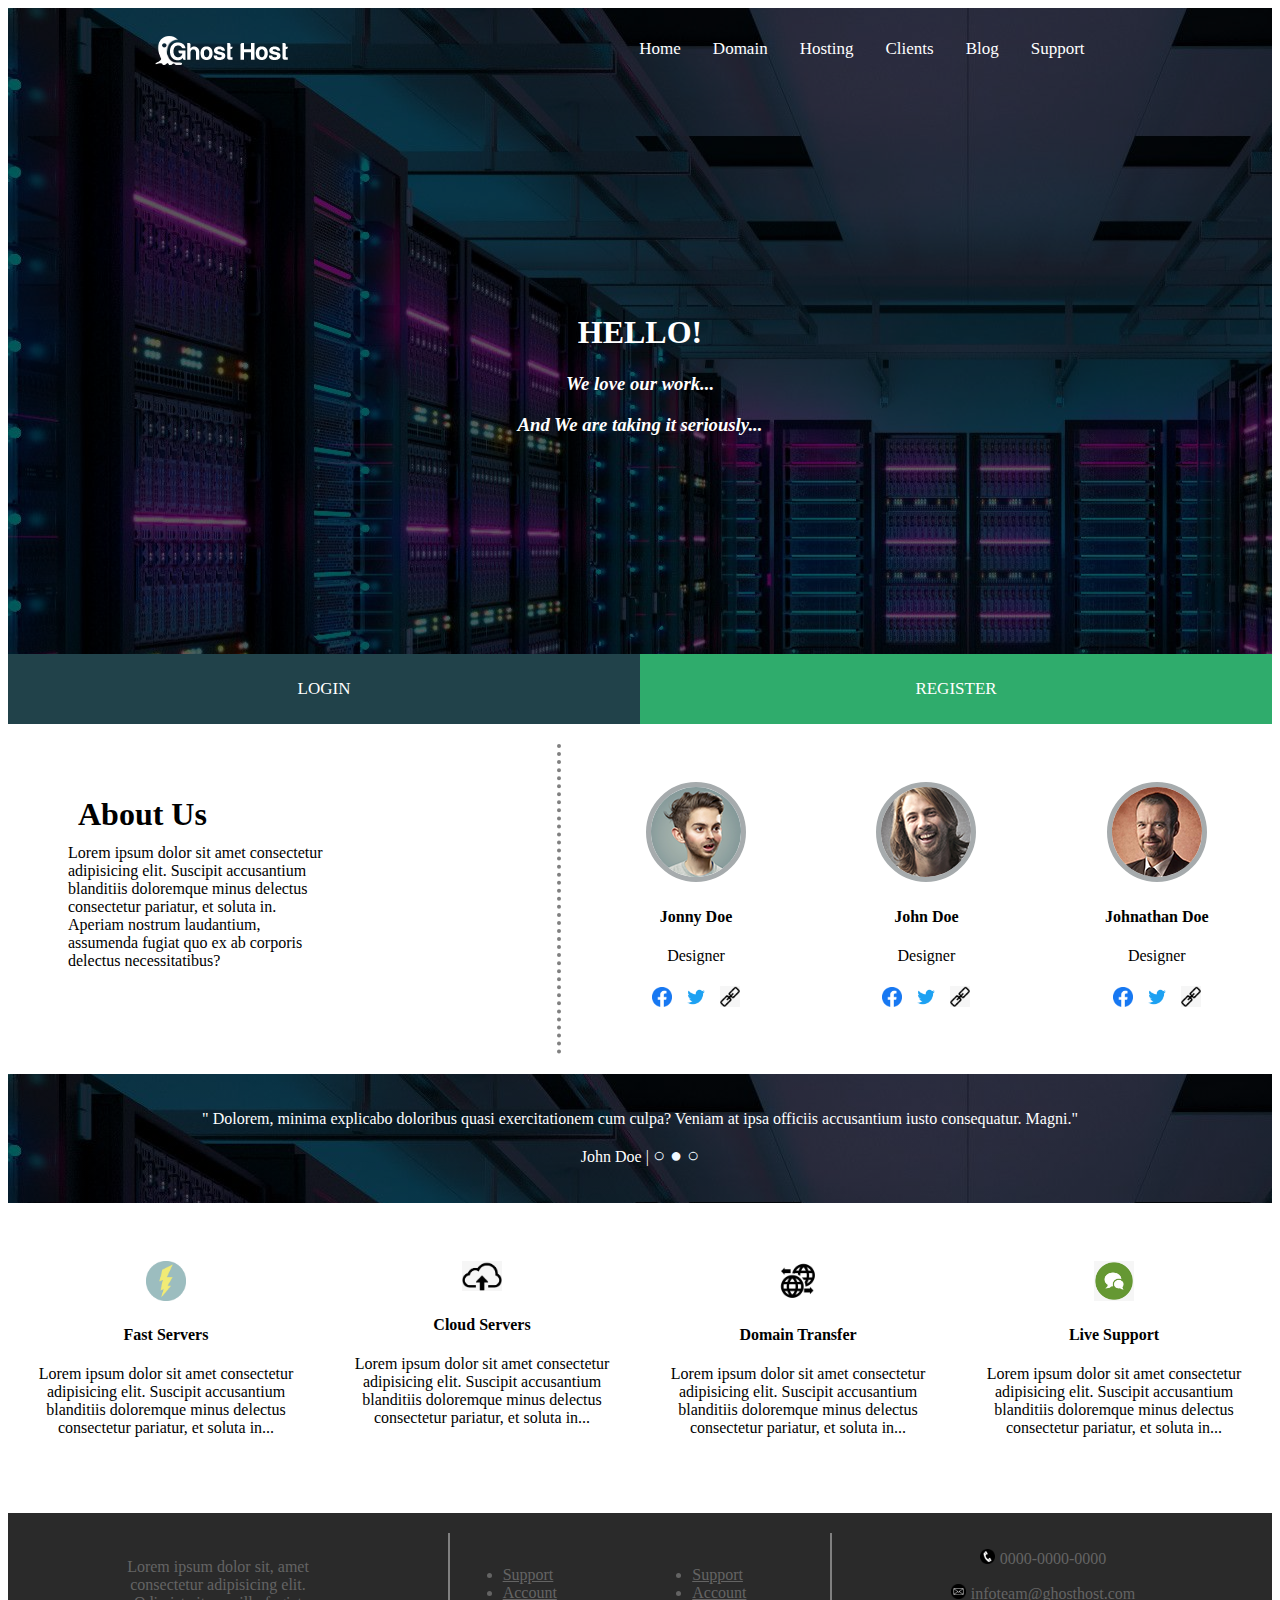
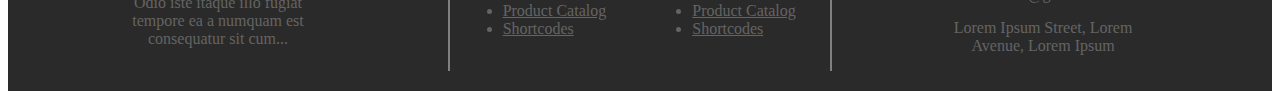
<file: index.html>
<!DOCTYPE html>
<html lang="en">

<head>
    <meta charset="UTF-8">
    <meta http-equiv="X-UA-Compatible" content="IE=edge">
    <meta name="viewport" content="width=device-width, initial-scale=1.0">
    <link rel="stylesheet" href="./style.css" />
    <title>pliant.io</title>
    <!-- <script src="./app.js"></script> -->
</head>

<body>
    <header>
        <div class="topNav">
            <nav>
                <img src="./assets/logo.png">
                <ul>
                    <li><a href="">Home</a></li>
                    <li><a href="">Domain</a></li>
                    <li><a href="">Hosting</a></li>
                    <li><a href="">Clients</a></li>
                    <li><a href="">Blog</a></li>
                    <li><a href="">Support</a></li>
                </ul>
            </nav>
        </div>

        <div class="welcome">
            <h1>HELLO!</h1>
            <h3>We love our work...</h3>
            <h3>And We are taking it seriously...</h3>
        </div>

        <div class="buttons">
            <span id="login">LOGIN</span>
            <span id="register">REGISTER</span>
        </div>
    </header>


    <div class="about">
        <div class="about-section">
            <h1>About Us</h1>
            <p>Lorem ipsum dolor sit amet consectetur adipisicing elit.
                Suscipit accusantium blanditiis doloremque minus delectus consectetur pariatur,
                et soluta in. Aperiam nostrum laudantium, assumenda fugiat quo ex ab corporis
                delectus necessitatibus?</p>
        </div>

        <div class="row">
            <div class="column">
                <div class="card">
                    <img class="face" src="./assets/team-1.png">
                    <h4>Jonny Doe</h4>
                    <p class="title">Designer</p>
                    <a href=""><img class="img" src="./assets/facebook.png"></a>
                    <a href=""><img class="img" src="./assets/twitter.png"></a>
                    <a href=""><img class="img" src="./assets/chain.jpg"></a>
                </div>
            </div>

            <div class="column">
                <div class="card">
                    <img class="face" src="./assets/team-2.png">
                    <h4>John Doe</h4>
                    <p class="title">Designer</p>
                    <a href=""><img class="img" src="./assets/facebook.png"></a>
                    <a href=""><img class="img" src="./assets/twitter.png"></a>
                    <a href=""><img class="img" src="./assets/chain.jpg"></a>
                </div>
            </div>

            <div class="column">
                <div class="card">
                    <img class="face" src="./assets/team-3.png">
                    <h4>Johnathan Doe</h4>
                    <p class="title">Designer</p>
                    <a href=""><img class="img" src="./assets/facebook.png"></a>
                    <a href=""><img class="img" src="./assets/twitter.png"></a>
                    <a href=""><img class="img" src="./assets/chain.jpg"></a>
                </div>
            </div>
        </div>
    </div>

    <div id="slide">
        <script>
            const slideDiv = document.getElementById('slide');

            const elementsToSlide = [`<div id="firstSlide">
<p>"Lorem ipsum dolor sit amet consectetur, adipisicing elit."</p>
<p>Jonny Doe | <span style='font-size:20px;'>
<a onclick="showSelectedParagraph(0)">&#9679;</a>
<a onclick="showSelectedParagraph(1)">&#9675;</a>
<a onclick="showSelectedParagraph(2)">&#9675;</a></span></p></div>`,
                `<div id="secondSlide">
<p>" Dolorem, minima explicabo doloribus quasi exercitationem cum culpa? Veniam at ipsa officiis accusantium
iusto consequatur. Magni."</p>
<p>John Doe | <span style='font-size:20px;'> 
<a onclick="showSelectedParagraph(0)">&#9675;</a> 
<a onclick="showSelectedParagraph(1)">&#9679;</a> 
<a onclick="showSelectedParagraph(2)">&#9675;</a></span></p></div>`,
                `<div id="thirdSlide">
<p>"Incidunt eaque velit illum excepturi reprehenderit."</p>
<p>Johnathan Doe | <span style='font-size:20px;'>
 <a onclick="showSelectedParagraph(0)">&#9675;</a> 
 <a onclick="showSelectedParagraph(1)">&#9675;</a> 
 <a onclick="showSelectedParagraph(2)">&#9679;</a></span></p> </div>`];

            slideDiv.innerHTML = elementsToSlide[0];

            function replacingElements() {
                if (slideDiv.children[0].id == "firstSlide") {
                    slideDiv.innerHTML = elementsToSlide[1];
                } else if (slideDiv.children[0].id == "secondSlide") {
                    slideDiv.innerHTML = elementsToSlide[2];
                } else if (slideDiv.children[0].id == "thirdSlide") {
                    slideDiv.innerHTML = elementsToSlide[0];
                } else {
                    slideDiv.innerHTML = elementsToSlide[0];
                }
            };

            function sliding() {
                replacingElements();
                setTimeout(() => {
                    sliding();
                }, 5000);
            };
            sliding();

            function showSelectedParagraph(indexP) {
                slideDiv.innerHTML = elementsToSlide[indexP];
            };
        </script>
    </div>

    <div class="utility">
        <div class="row">
            <div class="column">
                <div class="card">
                    <img src="./assets/thunder.png">
                    <h4>Fast Servers</h4>
                    <p class="title">Lorem ipsum dolor sit amet consectetur adipisicing elit.
                        Suscipit accusantium blanditiis doloremque minus delectus consectetur pariatur,
                        et soluta in...</p>
                </div>
            </div>

            <div class="column">
                <div class="card">
                    <img src="./assets/cloud.jpg">
                    <h4>Cloud Servers</h4>
                    <p class="title">Lorem ipsum dolor sit amet consectetur adipisicing elit.
                        Suscipit accusantium blanditiis doloremque minus delectus consectetur pariatur,
                        et soluta in...</p>
                </div>
            </div>

            <div class="column">
                <div class="card">
                    <img src="./assets/domain.png">
                    <h4>Domain Transfer</h4>
                    <p class="title">Lorem ipsum dolor sit amet consectetur adipisicing elit.
                        Suscipit accusantium blanditiis doloremque minus delectus consectetur pariatur,
                        et soluta in...</p>
                </div>
            </div>

            <div class="column">
                <div class="card">
                    <img src="./assets/support.jpg">
                    <h4>Live Support</h4>
                    <p class="title">Lorem ipsum dolor sit amet consectetur adipisicing elit.
                        Suscipit accusantium blanditiis doloremque minus delectus consectetur pariatur,
                        et soluta in...</p>
                </div>
            </div>
        </div>
    </div>

</body>

<footer>
    <div class="footer">
        <div id="designInfo">
            Lorem ipsum dolor sit, amet consectetur adipisicing elit.
            Odio iste itaque illo fugiat tempore ea a numquam est consequatur sit cum...
        </div>
    </div>

    <div class="footer" id="links">
        <ul>
            <li><a href="">Support</a></li>
            <li><a href="">Account</a></li>
            <li><a href="">Product Catalog</a></li>
            <li><a href="">Shortcodes</a></li>
        </ul>
        <ul>
            <li><a href="">Support</a></li>
            <li><a href="">Account</a></li>
            <li><a href="">Product Catalog</a></li>
            <li><a href="">Shortcodes</a></li>
        </ul>
    </div>

    <div class="footer">
        <div id="contactInfo">
            <p><img class="icon" src="./assets/phone.png">0000-0000-0000</p>
            <p><img class="icon" src="./assets/mail.png">infoteam@ghosthost.com</p>
            <p>Lorem Ipsum Street, Lorem Avenue, Lorem Ipsum</p>
        </div>
    </div>
    <!-- <script>solve()</script> -->
</footer>

</html>
</file>
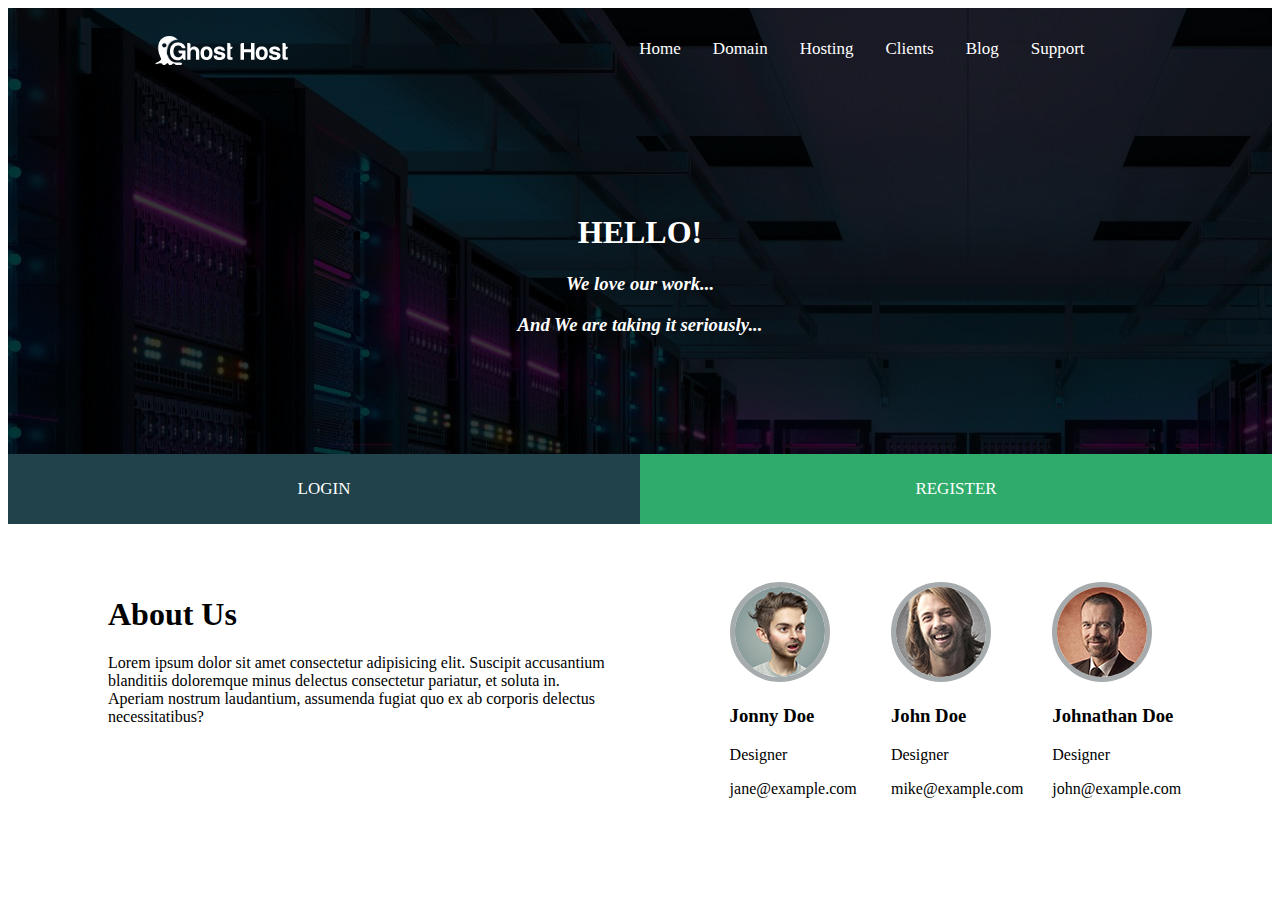
<file: homePage/index.html>
<!DOCTYPE html>
<html lang="en">

<head>
    <meta charset="UTF-8">
    <meta http-equiv="X-UA-Compatible" content="IE=edge">
    <meta name="viewport" content="width=device-width, initial-scale=1.0">
    <link rel="stylesheet" href="./style.css" />
    <title>pliant.io</title>
</head>

<body>
    <header>
        <div class="topNav">
            <nav>
                <img src="./assets/logo.png">
                <ul>
                    <li><a href="">Home</a></li>
                    <li><a href="">Domain</a></li>
                    <li><a href="">Hosting</a></li>
                    <li><a href="">Clients</a></li>
                    <li><a href="">Blog</a></li>
                    <li><a href="">Support</a></li>
                </ul>
            </nav>
        </div>

        <div class="welcome">
            <h1>HELLO!</h1>
            <h3>We love our work...</h3>
            <h3>And We are taking it seriously...</h3>
        </div>

        <div class="buttons">
            <span id="login">LOGIN</span>
            <span id="register">REGISTER</span>
        </div>
    </header>


    <div class="about">
        <div class="about-section">
            <h1>About Us</h1>
            <p>Lorem ipsum dolor sit amet consectetur adipisicing elit.
                Suscipit accusantium blanditiis doloremque minus delectus consectetur pariatur,
                et soluta in. Aperiam nostrum laudantium, assumenda fugiat quo ex ab corporis
                delectus necessitatibus?</p>
        </div>

        <div class="row">
            <div class="column">
                <div class="card">
                    <img src="./assets/team-1.png">
                    <div class="container">
                        <h3>Jonny Doe</h2>
                        <p class="title">Designer</p>
                        <p>jane@example.com</p>
                    </div>
                </div>
            </div>

            <div class="column">
                <div class="card">
                    <img src="./assets/team-2.png">
                    <div class="container">
                        <h3>John Doe</h2>
                        <p class="title">Designer</p>
                        <p>mike@example.com</p>
                    </div>
                </div>
            </div>

            <div class="column">
                <div class="card">
                    <img src="./assets/team-3.png">
                    <div class="container">
                        <h3>Johnathan Doe</h2>
                        <p class="title">Designer</p>
                        <p>john@example.com</p>
                    </div>
                </div>
            </div>
        </div>

    </div>

</body>

<footer>

</footer>

</html>
</file>
<file: style.css>
header,
#slide {
    background-size: cover;
    background-image: fixed;
    background: linear-gradient(rgba(0, 0, 0, 0.5), rgba(0, 0, 0, 0.5)), url("./assets/background.jpg");
    color: white
}

nav {
    width: 100%;
    display: flex;
    font-size: 17px;
    justify-content: space-around;
    align-items: center;
    margin-top: 0;
}

nav ul li {
    display: inline;
    margin: 0 2px;
}

.topNav a {
    float: left;
    display: block;
    color: white;
    text-align: center;
    padding: 14px 16px;
    text-decoration: none;
    font-size: 17px;
    border-bottom: 3px solid transparent;
}

.topNav a:hover {
    border-bottom: 3px solid white;
}

.topNav a.active {
    border-bottom: 3px solid white;
}

.welcome {
    margin: auto;
    width: 50%;
    padding: 200px;
    text-align: center;
}

.welcome h1 {
    font-variant: small-caps;
}

.welcome h3 {
    font-style: italic;
}

.buttons {
    width: 100%;
    display: flex;
    background-color: black;
    text-align: center;
}

.buttons #login {
    width: 50%;
    background-color: #21424A;
    color: white;
    padding: 25px 0px;
    font-size: 17px;
}

.buttons #login:hover {
    background-color: rgb(60, 12, 12);
    cursor: pointer;
}

.buttons #register {
    width: 50%;
    background-color: #2FAC6C;
    color: white;
    padding: 25px 0px;
    font-size: 17px;
}

.buttons #register:hover {
    background-color: rgb(60, 12, 12);
    cursor: pointer;
}

.about,
.utility {
    display: flex;
}

.about-section {
    padding: 30px 50px;
    text-align: left;
    width: 60%;
    border-right: 4px dotted grey;
    margin: 20px;
}

.about-section p {
    width: 60%;
    margin: -10px;
}

.column {
    float: left;
    width: 30%;
    padding: 50px 8px;
}

.card {
    margin: 8px;
    text-align: center;
}

.face {
    border-radius: 50%;
    border: 5px solid #a6abad;
}

.img {
    width: 20px;
    margin: 5px;
}

.row {
    display: contents;
}

#slide {
    text-align: center;
    padding: 20px;
}

footer {
    background: #2A2A2A;
    color: #646464;
    display: flex;
    justify-content: space-around;
    margin-top: 10px;
}

footer .footer {
    width: 30%;
    margin: 20px;
}

#links {
    display: flex;
    border-right: 2px solid grey;
    border-left: 2px solid grey;
}

#links ul {
    margin: auto;
    width: 33%;
}

#links a:hover {
    color: aliceblue;
}

#links a {
    color: #646464;
}

#designInfo {
    text-align: center;
    margin: auto;
    width: 50%;
    margin-top: 25px;
}

#contactInfo {
    text-align: center;
    margin: 0 0 0 20%;
    width: 50%;
    display:inline-block;
}

.icon {
    position: relative;
    width: 15px;
    padding-right: 5px;
}

#slide a {
    color: aliceblue;
}

#slide a:link {
    text-decoration: none;
}

#slide a:visited {
    text-decoration: none;
}

#slide a:hover {
    text-decoration: none;
    cursor: pointer;
}

#slide a:active {
    text-decoration: none;
}

.utility img {
    max-width: 40px;
}
</file>
<file: homePage/style.css>
body header {
    background-size: cover;
    background-image: fixed;
    background: linear-gradient(rgba(0, 0, 0, 0.7), rgba(0, 0, 0, 0.7)), url("./assets/background.jpg");
    color: white
}

nav,
footer {
    width: 100%;
    display: flex;
    font-size: 17px;
    justify-content: space-around;
    align-items: center;
    margin-top: 0;
}

nav ul li {
    display: inline;
    margin: 0 2px;
}

.topNav a {
    float: left;
    display: block;
    color: white;
    text-align: center;
    padding: 14px 16px;
    text-decoration: none;
    font-size: 17px;
    border-bottom: 3px solid transparent;
}

.topNav a:hover {
    border-bottom: 3px solid white;
}

.topNav a.active {
    border-bottom: 3px solid white;
}

.welcome {
    margin: auto;
    width: 50%;
    padding: 100px;
    text-align: center;
}

.welcome h1 {
    font-variant: small-caps;
}

.welcome h3 {
    font-style: italic;
}

.buttons {
    width: 100%;
    display: flex;
    background-color: black;
    text-align: center;
}

.buttons #login {
    width: 50%;
    background-color: #21424A;
    color: white;
    padding: 25px 0px;
    font-size: 17px;
}

.buttons #login:hover {
    background-color: rgb(60, 12, 12);
}

.buttons #register {
    width: 50%;
    background-color: #2FAC6C;
    color: white;
    padding: 25px 0px;
    font-size: 17px;
}

.buttons #register:hover {
    background-color: rgb(60, 12, 12);
}

.about {
    display: flex;
}

.about-section {
    padding: 50px 100px;
    text-align: left;
    width: 40%;
}

.column {
    float: left;
    width: 30%;
    padding: 50px 8px;
}

.card {
    margin: 8px;
}

.about .card img {
    border-radius: 50%;
    border: 5px solid #a6abad;
}
</file>
